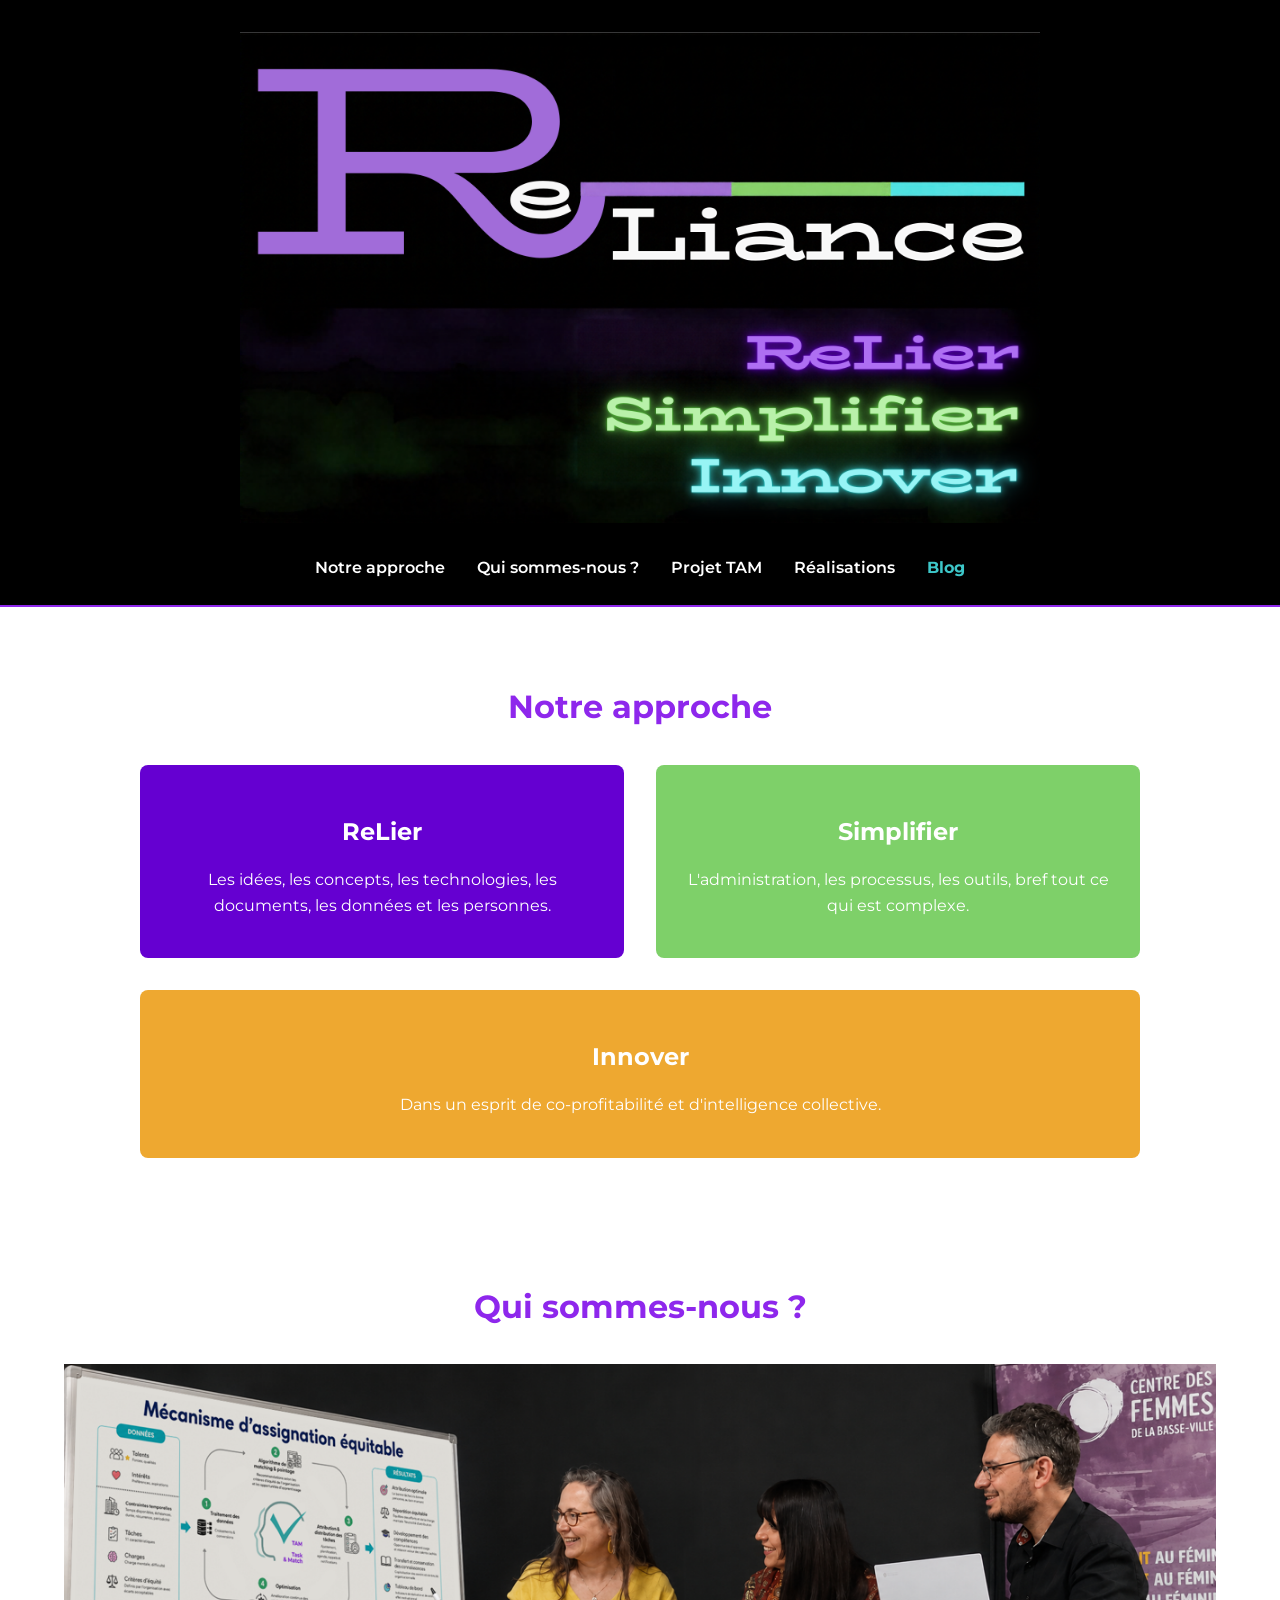
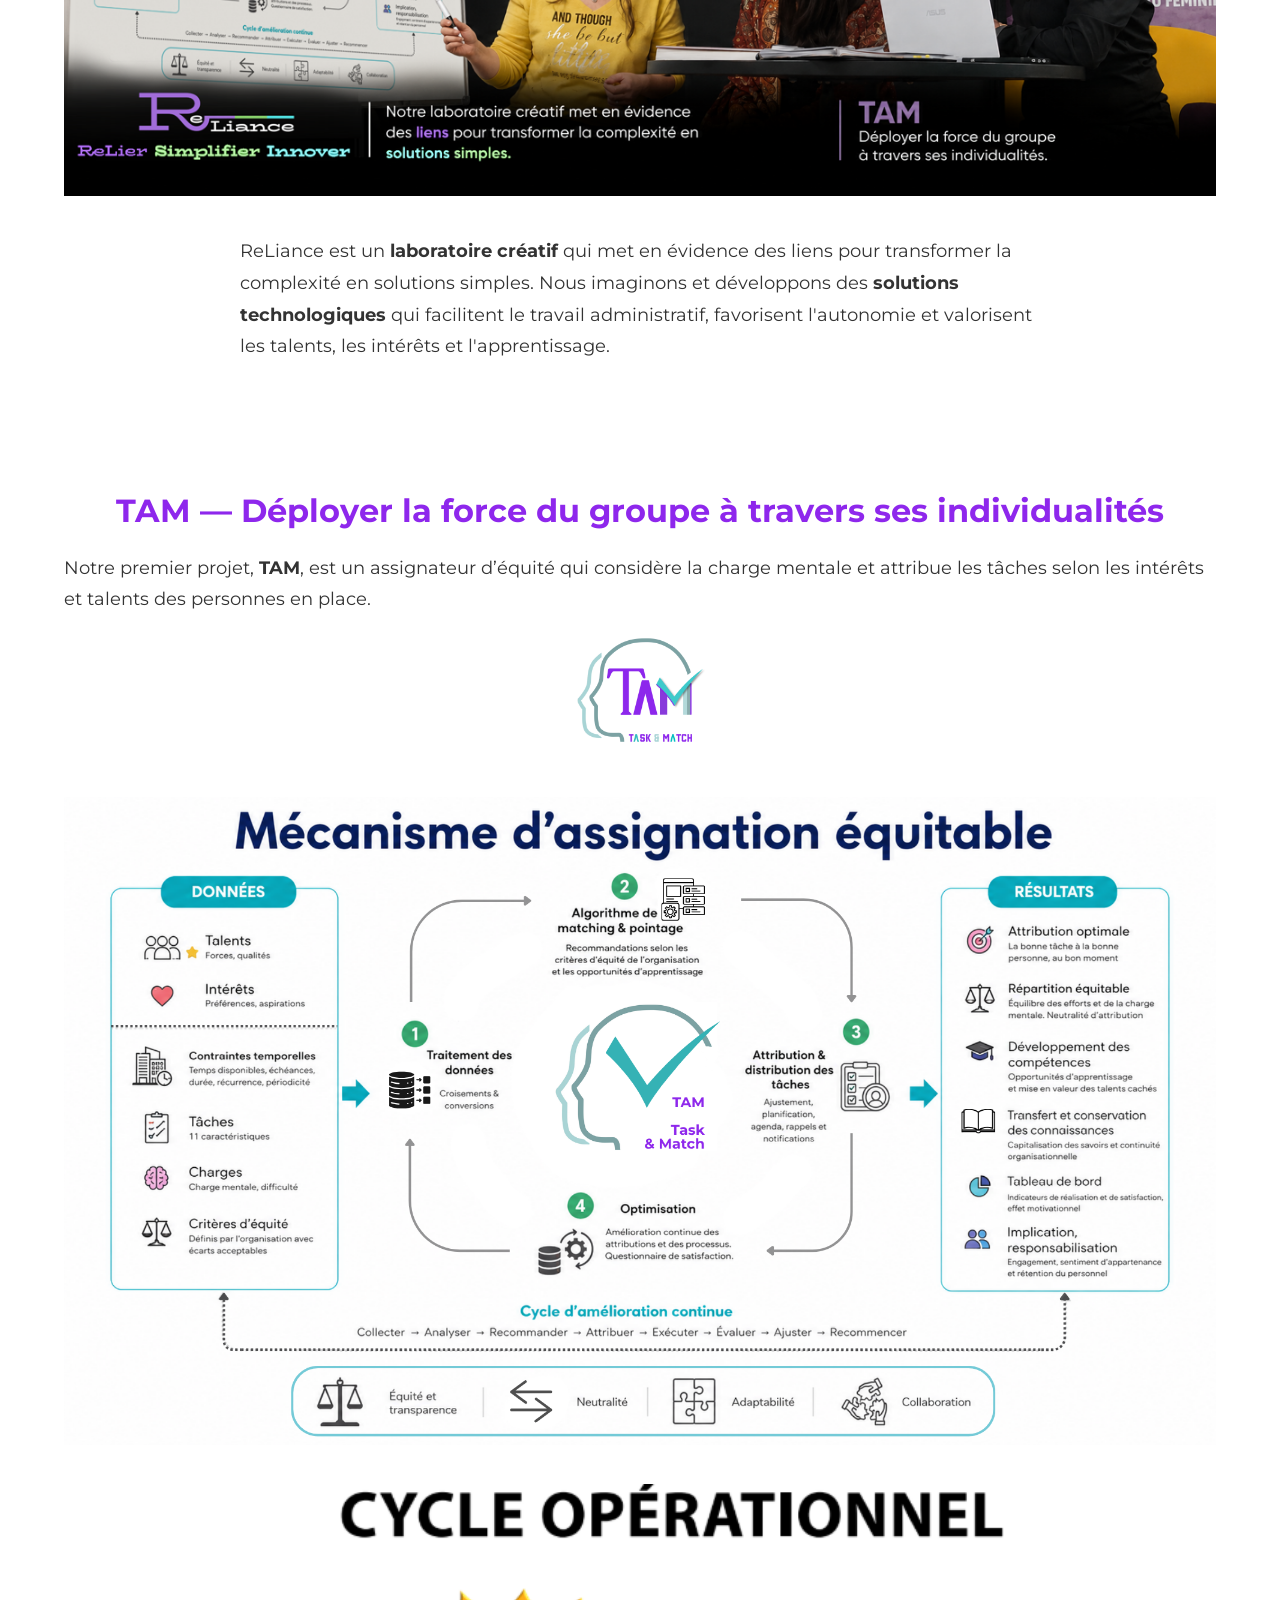
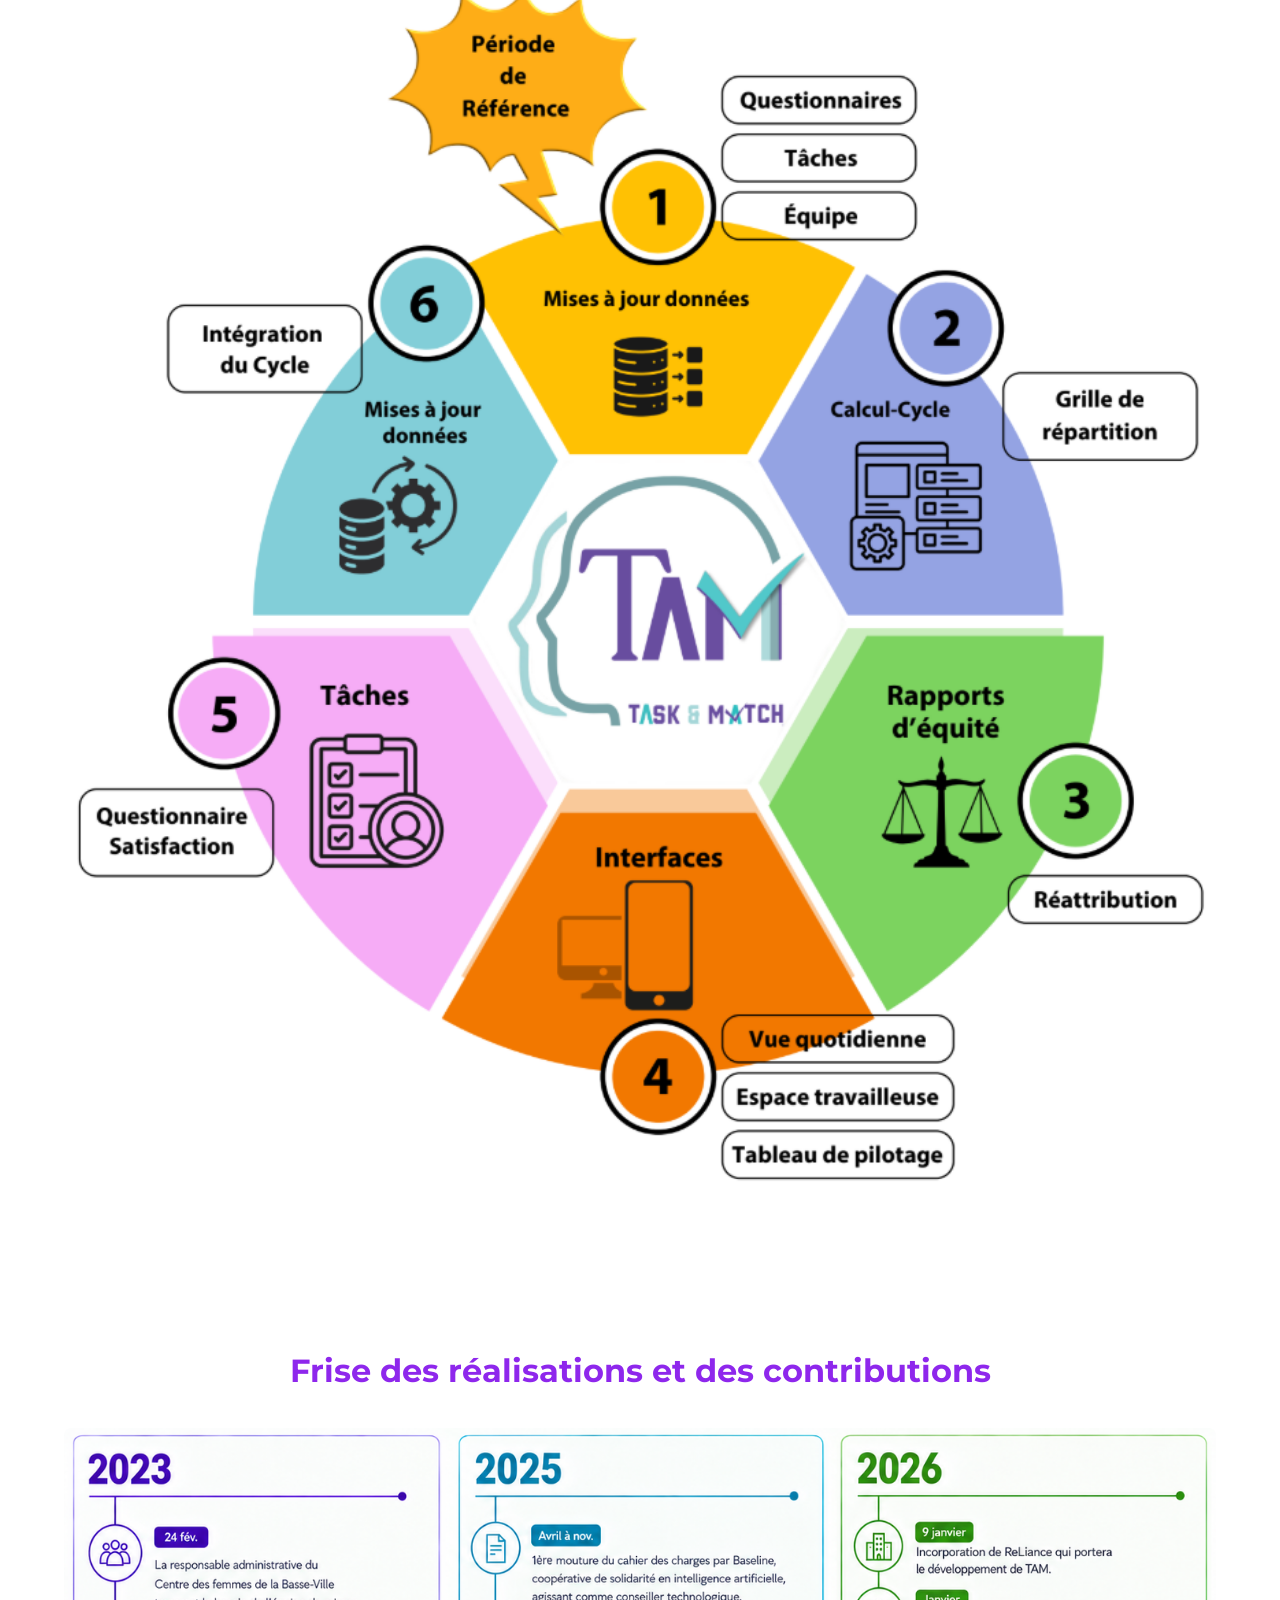
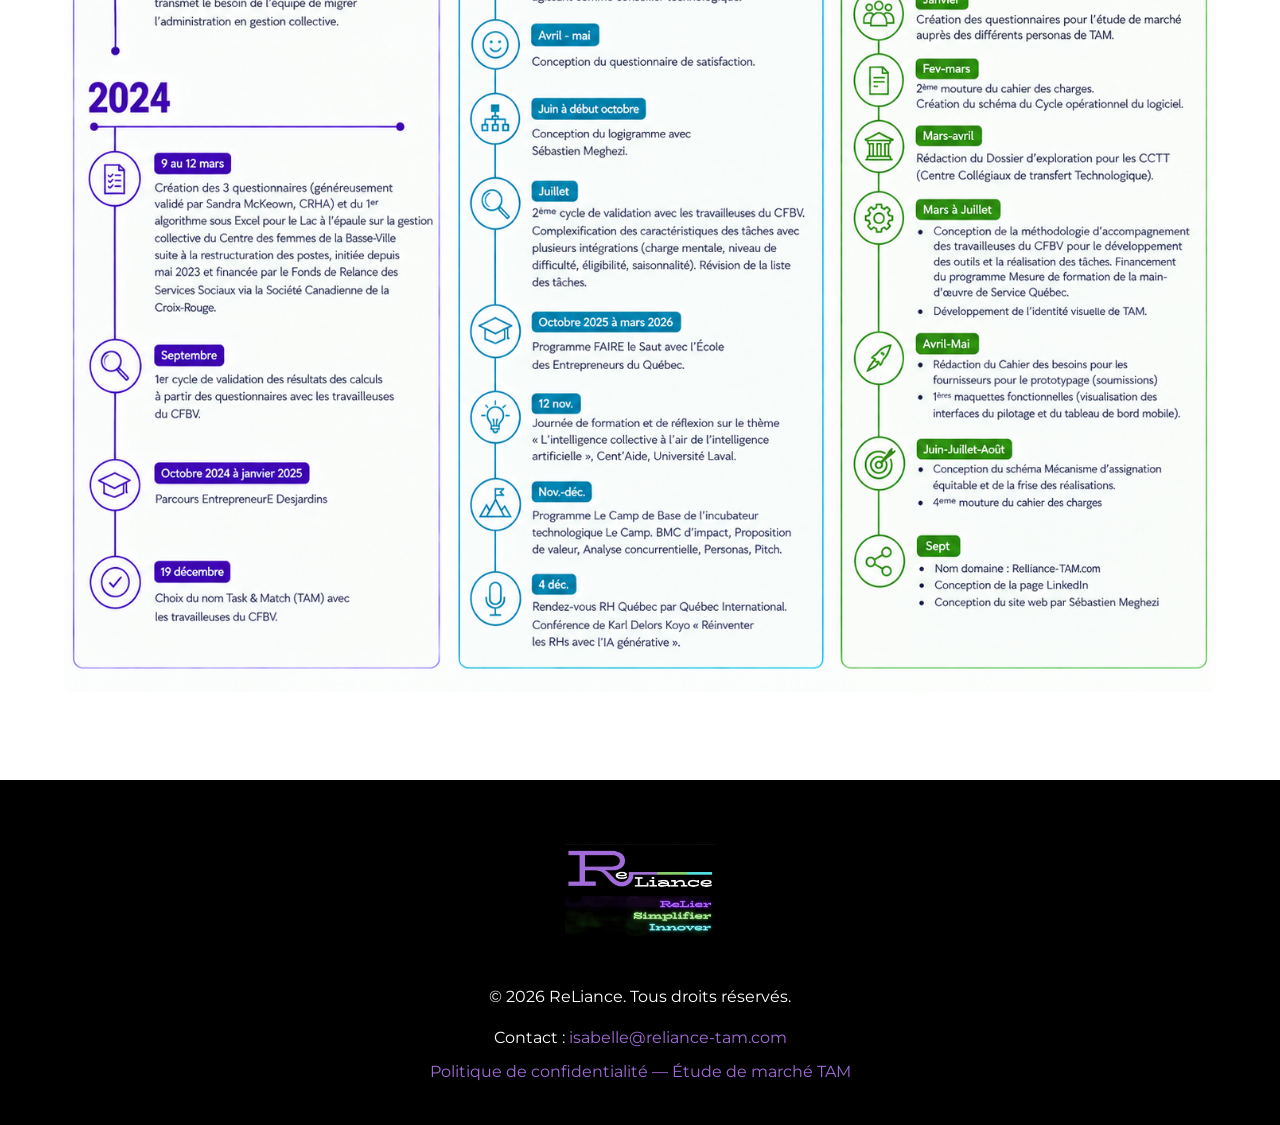
<file: index.html>
<!DOCTYPE html>
<html lang="fr">
<head>
    <meta charset="UTF-8">
    <meta name="viewport" content="width=device-width, initial-scale=1.0">
    <meta name="description" content="ReLiance développe le logiciel TAM pour optimiser la gestion de projets et d'équipes avec équité et innovation.">
    <meta name="keywords" content="ReLiance, TAM, gestion de projet, logiciel, équité organisationnelle, charge mentale, collaboration">
    <meta property="og:title" content="ReLiance - Projet TAM">
    <meta property="og:description" content="Découvrez TAM, un assignateur d'équité pour valoriser les talents et simplifier la gestion collective.">
    <meta property="og:url" content="https://reliance-tam.com">
    <meta property="og:type" content="website">
    <meta property="og:image" content="https://reliance-tam.com/images/logo-tam.png">
    <title>ReLiance - Projet TAM | ReLier. Simplifier. Innover.</title>
    <link rel="stylesheet" href="style.css">
    <link href="https://fonts.googleapis.com/css2?family=Montserrat:wght@400;600;700&display=swap" rel="stylesheet">
    <style>
        /* Réinitialisation totale pour éviter les conflits */
        body, html {
            margin: 0 !important;
            padding: 0 !important;
            width: 100% !important;
            background-color: transparent !important;
            font-family: 'Montserrat', sans-serif;
        }

        /* En-tête complet */
        .header-block {
            width: 100% !important;
            margin: 0 !important;
            padding: 0 !important;
            display: block !important;
        }

        /* Fond noir pour le logo */
        .logo-black-bg {
            background-color: #000000 !important;
            width: 100% !important;
            padding: 2rem 0 1rem 0 !important;
            margin: 0 !important;
            display: flex !important;
            justify-content: center !important;
        }

        /* Conteneur du logo */
        .logo-container {
            width: 100% !important;
            max-width: 800px !important;
            display: flex !important;
            justify-content: center !important;
        }

        .logo-container img {
            max-width: 100% !important;
            height: auto !important;
        }

        /* Menu de navigation */
        .main-nav {
            background-color: #000000 !important;
            width: 100% !important;
            padding: 1rem 0 1.5rem 0 !important;
            border-bottom: 2px solid #8e27ec; /* Ligne de séparation violette */
        }

        .nav-list {
            list-style: none !important;
            margin: 0 !important;
            padding: 0 !important;
            display: flex !important;
            justify-content: center !important;
            align-items: center !important;
            gap: 2rem !important;
            flex-wrap: wrap !important;
        }

        .nav-list li a {
            color: #ffffff !important;
            text-decoration: none !important;
            font-weight: 600 !important;
            font-size: 1rem !important;
            transition: color 0.3s ease !important;
        }

        .nav-list li a:hover {
            color: #b9f1aa !important; /* Vert clair au survol */
        }

        .nav-list li a.blog-link {
            color: #3dc7c9 !important; /* Couleur turquoise d'accentuation pour le Blog */
            font-weight: 700 !important;
        }

        .nav-list li a.blog-link:hover {
            color: #ffffff !important;
        }

        /* Fond rose pour le texte */
        .text-green-bg {
            background-color: #b9f1aa !important;
            width: 100% !important;
            padding: 1.5rem 0 !important;
            margin: 0 !important;
            text-align: center !important;
        }
    </style>
</head>

<script>
  document.querySelectorAll('a[href^="http"]').forEach(function(link) {
    //Pour ouvrir les liens hypertextes dans un nouvel onglet. Ne touche pas les liens internes au site
    if (link.hostname !== window.location.hostname) {
      link.target = '_blank';
      link.rel = 'noopener';
    }
  });
</script>
    
<body>
    <!-- En-tête : Logo sur fond noir + Menu de Navigation -->
    <div class="header-block">
        <div class="logo-black-bg">
            <div class="logo-container">
                <img src="images/logo-reliance.png" alt="Logo ReLiance">
            </div>
        </div>

        <!-- Menu de Navigation -->
        <nav class="main-nav">
            <ul class="nav-list">
                <li><a href="#approach">Notre approche</a></li>
                <li><a href="#about">Qui sommes-nous ?</a></li>
                <li><a href="#tam">Projet TAM</a></li>
                <li><a href="#timeline">Réalisations</a></li>
                <li><a href="/blog" class="blog-link">Blog</a></li>
            </ul>
        </nav>
    </div>

    <!-- Sections suivantes -->
    <section id="approach" class="section" style="padding: 3rem 0; background-color: #ffffff;">
        <div class="container">
            <h2 style="color: #8e27ec; text-align: center; margin-bottom: 2rem; font-size: 2rem;">Notre approche</h2>
            <div style="display: flex; flex-wrap: wrap; justify-content: space-around; gap: 2rem; max-width: 1000px; margin: 0 auto;">
                <div style="flex: 1; min-width: 300px; text-align: center; padding: 1.5rem; border-radius: 8px; background-color: #6500D1; color: #ffffff;">
                    <h3 style="font-size: 1.5rem; margin-bottom: 1rem;">ReLier</h3>
                    <p style="line-height: 1.6;">Les idées, les concepts, les technologies, les documents, les données et les personnes.</p>
                </div>
                <div style="flex: 1; min-width: 300px; text-align: center; padding: 1.5rem; border-radius: 8px; background-color: #7ed069; color: #ffffff;">
                    <h3 style="font-size: 1.5rem; margin-bottom: 1rem;">Simplifier</h3>
                    <p style="line-height: 1.6;">L'administration, les processus, les outils, bref tout ce qui est complexe.</p>
                </div>
                <div style="flex: 1; min-width: 300px; text-align: center; padding: 1.5rem; border-radius: 8px; background-color: #eea830; color: #ffffff;">
                    <h3 style="font-size: 1.5rem; margin-bottom: 1rem;">Innover</h3>
                    <p style="line-height: 1.6;">Dans un esprit de co-profitabilité et d'intelligence collective.</p>
                </div>
            </div>
        </div>
    </section>

    <section id="about" class="section" style="background-color: #ffffff; padding: 3rem 0;">
        <div class="container">
            <h2 style="color: #8e27ec; text-align: center; margin-bottom: 2rem; font-size: 2rem;">Qui sommes-nous ?</h2>
            <div style="text-align: center; margin-bottom: 2rem;">
                <img src="images/Banniere.png" alt="Banniere TAM" style="max-width: 1200px; width: 100%; height: auto;">
            </div>
            <p style="font-size: 1.1rem; line-height: 1.8; max-width: 800px; margin: 0 auto;">
                ReLiance est un <strong>laboratoire créatif</strong> qui met en évidence des liens pour transformer la complexité en solutions simples.
                Nous imaginons et développons des <strong>solutions technologiques</strong> qui facilitent le travail administratif,
                favorisent l'autonomie et valorisent les talents, les intérêts et l'apprentissage.
            </p>
        </div>
    </section>

    <section id="tam" class="section" style="background-color: #ffffff; padding: 3rem 0;">
        <div class="container">
            <h2 style="color: #8e27ec; text-align: center; margin-bottom: 1rem; font-size: 2rem;">TAM — Déployer la force du groupe à travers ses individualités</h2>
            <p style="font-size: 1.1rem; line-height: 1.8; max-width: 1200px; margin: 0 auto;">
                Notre premier projet, <strong>TAM</strong>, est un assignateur d’équité qui considère la charge mentale et attribue les tâches selon les intérêts et talents des personnes en place.
            </p>
            <div style="text-align: center; margin-bottom: 1.5rem;">
                <img src="images/logo-tam.png" alt="Logo TAM" style="max-width: 150px;">
            </div>
            <div style="text-align: center; margin-bottom: 2rem;">
                <img src="images/Schéma Mécanisme assignation équitable 2 têtes écriture.png" alt="Mécanisme d'assignation équitable" style="max-width: 1200px; width: 100%; height: auto;">
            </div>
            <div style="text-align: center; margin-bottom: 2rem;">
                <img src="images/Cycle opérationnel avec Interfaces au 2026-07-27.png" alt="Cycle opérationnel" style="max-width: 1200px; width: 100%; height: auto;">
            </div>
        </div>
    </section>

    <!-- Section Frise des réalisations -->
    <section id="timeline" class="section" style="background-color: #ffffff; padding: 3rem 0;">
        <div class="container">
            <h2 style="color: #8e27ec; text-align: center; margin-bottom: 2rem; font-size: 2rem;">Frise des réalisations et des contributions</h2>
            <div style="text-align: center; margin-bottom: 2rem;">
                <img
                    src="images/Frise Réalisations et Contributions.png"
                    alt="Frise des réalisations et des contributions"
                    style="max-width: 1800px; width: 100%; height: auto; border-radius: 8px;"
                >
            </div>
        </div>
    </section>
        
    <!-- Pied de page -->
    <footer style="background-color: #000000 !important; color: white !important; padding: 2rem 0 !important; text-align: center !important; margin: 0 !important;">
        <div class="container">
            <div style="background-color: #000000 !important; padding: 1rem !important; display: flex !important; justify-content: center !important;">
                <img src="images/logo-reliance.png" alt="Logo ReLiance" style="max-width: 150px !important;">
            </div>
            <p style="margin: 1rem 0 !important;">© 2026 ReLiance. Tous droits réservés.</p>
            <p style="margin: 0.5rem 0 !important;">
                Contact :
                <a href="mailto:isabelle@reliance-tam.com" style="color: #a16cd9 !important; text-decoration: none !important;">isabelle@reliance-tam.com</a>
            </p>
            <p style="margin: 0.5rem 0 !important;">
                <a href="/confidentialite-etude-tam/" style="color: #a16cd9 !important; text-decoration: none !important;">Politique de confidentialité — Étude de marché TAM</a>
            </p>
        </div>
    </footer>
</body>
</html>
</file>
<file: style.css>
/* Reset et styles de base */
body {
    font-family: 'Montserrat', sans-serif;
    line-height: 1.6;
    margin: 0;
    padding: 0;
    color: #333;
    background-color: #ffffff;
}

.container {
    width: 90%;
    max-width: 1200px;
    margin: 0 auto;
    padding: 0 20px;
}

/* En-tête */
header {
    background: #b9f1aa;
    padding: 2rem 0;
    text-align: center;
}

header h1 {
    margin: 0;
    font-size: 2.5rem;
    font-weight: 700;
    color: #000000;
}

.tagline {
    font-size: 1.2rem;
    color: #000000;
    opacity: 0.9;
    margin-top: 0.5rem;
}

/* Logo ReLiance dans l'en-tête */
header img {
    max-width: 250px;
    background-color: #000000;
    padding: 1.5rem;
}

/* Sections */
.section {
    padding: 3rem 0;
}

.section h2 {
    color: #6500D1;
    text-align: center;
    margin-bottom: 2rem;
    font-size: 2rem;
}

/* Cartes pour les spécialités */
.specialty-card {
    padding: 1rem 1.5rem;
    border-radius: 8px;
    font-weight: 600;
    margin: 0.5rem;
    display: inline-block;
}

/* Liste des fonctionnalités */
.feature-list {
    list-style: none;
    padding: 0;
}

.feature-list li {
    margin-bottom: 0.8rem;
    padding: 0.8rem 1.5rem;
    border-left: 4px solid #6500D1;
    border-radius: 4px;
    line-height: 1.6;
}

/* Frise chronologique */
.timeline-item {
    margin-bottom: 2rem;
    padding-left: 2rem;
    border-left: 4px solid #6500D1;
    padding: 1rem;
}

.timeline-item h3 {
    margin-bottom: 0.5rem;
}

/* Pied de page */
footer {
    background-color: #000000;
    color: white;
    text-align: center;
    padding: 2rem 0;
}

footer img {
    max-width: 150px;
    background-color: #000000;
    padding: 1rem;
}

footer a {
    color: #a16cd9;
    text-decoration: none;
}

footer a:hover {
    text-decoration: underline;
}

/* Liens */
a {
    color: #6500D1;
    text-decoration: none;
}

a:hover {
    text-decoration: underline;
}

/* Responsive */
@media (max-width: 768px) {
    .container {
        width: 95%;
    }

    header h1 {
        font-size: 2rem;
    }

    .tagline {
        font-size: 1rem;
    }

    .section {
        padding: 2rem 0;
    }
}
/* ==========================================================================
   Styles spécifiques aux articles de Blog (N'affecte pas la page d'accueil)
   ========================================================================== */

/* Conteneur de l'article de blog */
.blog-post, 
.post-content {
    background-color: #ffffff;
    padding: 2rem 0;
}

/* Titres H3 spécifiques au blog (années/jalons) */
.blog-post h3, 
.post-content h3 {
    color: #6500D1;
    font-size: 1.5rem;
    margin-top: 2rem;
    margin-bottom: 0.8rem;
    border-bottom: 2px solid #b9f1aa; /* Rappel du vert de l'en-tête */
    padding-bottom: 0.3rem;
    display: inline-block;
}

/* Liste à puces stylisée aux couleurs ReLiance/TAM */
.blog-post ul, 
.post-content ul {
    list-style: none;
    padding-left: 0;
    margin-bottom: 1.5rem;
}

.blog-post ul li, 
.post-content ul li {
    position: relative;
    padding-left: 1.8rem;
    margin-bottom: 0.6rem;
    line-height: 1.6;
}

.blog-post ul li::before, 
.post-content ul li::before {
    content: "•";
    color: #eea830; /* Orange ReLiance */
    font-size: 1.5rem;
    position: absolute;
    left: 0.5rem;
    top: -0.2rem;
}

/* Bloc d'alerte / Prochaine étape */
.next-step-box {
    background-color: #f6fdf4;
    border: 1px solid #7ed069;
    border-left: 5px solid #7ed069; /* Vert ReLiance */
    padding: 1.2rem;
    border-radius: 6px;
    margin: 2rem 0;
}

.next-step-box strong {
    color: #000000;
}

/* Lien de source en bas de page */
.post-source {
    margin-top: 2.5rem;
    padding-top: 1rem;
    border-top: 1px solid #eee;
    font-size: 0.95rem;
    color: #666666;
}

.post-source a {
    color: #6500D1;
    font-weight: 600;
}
</file>
